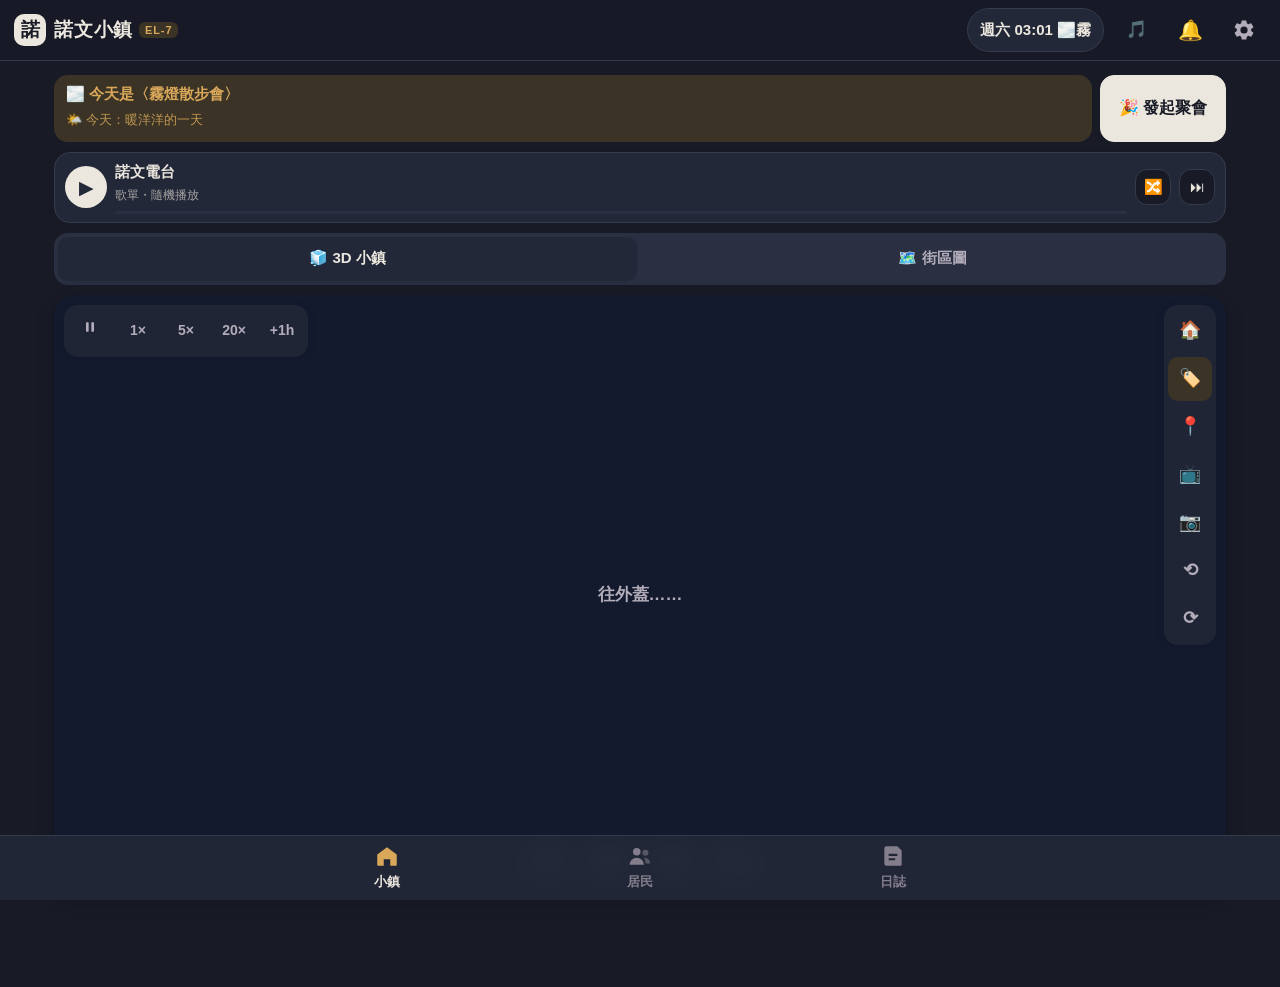
<file: index.html>
<!DOCTYPE html>
<html lang="zh-Hant">
<head>
<meta charset="utf-8">
<title>諾文小鎮</title>
<meta name="viewport" content="width=device-width, initial-scale=1, viewport-fit=cover">
<meta name="description" content="時間融合時代 × 蓋亞聯邦 EL-7：看看諾文的居民正在做什麼。">
<meta name="theme-color" content="#F3EEE4">
<meta name="apple-mobile-web-app-capable" content="yes">
<meta name="mobile-web-app-capable" content="yes">
<meta name="apple-mobile-web-app-status-bar-style" content="black-translucent">
<meta name="apple-mobile-web-app-title" content="諾文小鎮">
<meta name="format-detection" content="telephone=no">
<link rel="manifest" href="manifest.webmanifest">
<link rel="apple-touch-icon" href="icons/icon-180.png">
<link rel="icon" type="image/png" href="icons/icon-192.png">
<link rel="stylesheet" href="css/style.css">
</head>
<body>
<script>(function(){var h=new Date().getHours()+new Date().getMinutes()/60;if(h>=19||h<5.5)document.documentElement.classList.add("dark");})();</script>
<div id="splash" class="splash" aria-live="polite">
  <div class="sp-inner">
    <div class="sp-mark" aria-hidden="true">諾</div>
    <div class="sp-title">諾文小鎮</div>
    <div class="sp-sub">時間融合時代・蓋亞聯邦 EL-7</div>
    <canvas id="spWalk" class="sp-walk" width="300" height="70" aria-hidden="true"></canvas>
    <div class="sp-bar"><i id="spFill"></i></div>
    <div class="sp-step" id="spStep">打開小鎮的門……</div>
    <div class="sp-tip" id="spTip"></div>
  </div>
</div>
<div id="app">
  <header class="topbar">
    <div class="brand">
      <span class="brand-mark" aria-hidden="true">諾</span>
      <span class="brand-text">諾文小鎮<small>EL-7</small></span>
    </div>
    <button class="clock-chip" id="clockChip" type="button" aria-label="時間與設定">
      <span id="clockText">--</span>
    </button>
    <button class="icon-btn music-btn" id="musicBtn" type="button" aria-label="播放 lofi 音樂">🎵</button>
    <button class="icon-btn bell-btn" id="bellBtn" type="button" aria-label="小鎮動態通知">🔔<span class="bell-n" id="bellN" hidden></span></button>
    <button class="icon-btn" id="settingsBtn" type="button" aria-label="設定">
      <svg viewBox="0 0 24 24" width="24" height="24" aria-hidden="true"><path fill="currentColor" d="M19.14 12.94c.04-.3.06-.61.06-.94s-.02-.64-.07-.94l2.03-1.58a.49.49 0 0 0 .12-.61l-1.92-3.32a.49.49 0 0 0-.59-.22l-2.39.96c-.5-.38-1.03-.7-1.62-.94l-.36-2.54a.48.48 0 0 0-.48-.41h-3.84a.47.47 0 0 0-.47.41l-.36 2.54c-.59.24-1.13.57-1.62.94l-2.39-.96a.48.48 0 0 0-.59.22L2.74 8.87a.47.47 0 0 0 .12.61l2.03 1.58c-.05.3-.09.63-.09.94s.02.64.07.94l-2.03 1.58a.49.49 0 0 0-.12.61l1.92 3.32c.12.22.37.29.59.22l2.39-.96c.5.38 1.03.7 1.62.94l.36 2.54c.05.24.24.41.48.41h3.84c.24 0 .44-.17.47-.41l.36-2.54c.59-.24 1.13-.56 1.62-.94l2.39.96c.22.08.47 0 .59-.22l1.92-3.32a.47.47 0 0 0-.12-.61zM12 15.6a3.6 3.6 0 1 1 0-7.2 3.6 3.6 0 0 1 0 7.2z"/></svg>
    </button>
  </header>
  <div class="preview-banner" id="previewBanner" hidden>小鎮時間・進度與台灣時間分開保存</div>

  <button class="news-banner" id="newsBanner" type="button" hidden></button>
  <main id="view" class="view" tabindex="-1"></main>

  <button class="observing-pill" id="obsPill" type="button" hidden></button>

  <nav class="tabbar" aria-label="主要導覽">
    <button type="button" data-nav="town" class="tab">
      <svg viewBox="0 0 24 24" aria-hidden="true"><path d="M3 10.5 12 4l9 6.5V20a1 1 0 0 1-1 1h-5v-6h-6v6H4a1 1 0 0 1-1-1z" fill="currentColor"/></svg>
      <span>小鎮</span></button>
    <button type="button" data-nav="residents" class="tab">
      <svg viewBox="0 0 24 24" aria-hidden="true"><circle cx="9" cy="8" r="3.5" fill="currentColor"/><path d="M2.5 20c0-3.8 2.9-6.5 6.5-6.5s6.5 2.7 6.5 6.5z" fill="currentColor"/><circle cx="17" cy="9" r="2.8" fill="currentColor" opacity=".55"/><path d="M15.5 13.6c3.3-.4 6 1.9 6 5.4h-4.3c0-2-.6-3.8-1.7-5.4z" fill="currentColor" opacity=".55"/></svg>
      <span>居民</span></button>
    <button type="button" data-nav="log" class="tab">
      <svg viewBox="0 0 24 24" aria-hidden="true"><path d="M6 3h10l4 4v13a1 1 0 0 1-1 1H6a2 2 0 0 1-2-2V5a2 2 0 0 1 2-2zm2 7v2h8v-2zm0 4v2h6v-2z" fill="currentColor"/></svg>
      <span>日誌</span></button>
  </nav>

  <div class="sheet-backdrop" id="sheetBackdrop" hidden></div>
  <section class="sheet" id="sheet" role="dialog" aria-modal="true" hidden>
    <div class="sheet-grip" aria-hidden="true"></div>
    <div class="sheet-body" id="sheetBody"></div>
  </section>
  <div class="toast" id="toast" role="status" hidden></div>
</div>

<noscript>這個小鎮需要開啟 JavaScript 才能運作。</noscript>

<script src="js/scale.js"></script>
<script src="data/characters.js"></script>
<script src="data/locations.js"></script>
<script src="data/schedules.js"></script>
<script src="data/events-new.js"></script>
<script src="data/events-more.js"></script>
<script src="data/events-solo.js"></script>
<script src="data/voices.js"></script>
<script src="data/voices-b.js"></script>
<script src="data/relations.js"></script>
<script src="data/phone.js"></script>
<script src="data/phone-voices.js"></script>
<script src="data/festivals.js"></script>
<script src="data/shops.js"></script>
<script src="data/floorplans.js"></script>
<script src="data/interiors.js"></script>
<script src="data/interiors-extra.js"></script>
<script src="data/diary.js"></script>
<script src="data/skins.js"></script>
<script src="data/wishes.js"></script>
<script src="data/doings.js"></script>
<script src="js/splash.js"></script>
<script src="data/events-original.js"></script>
<script src="js/engine.js"></script>
<script src="js/lofi.js"></script>
<script src="js/sfx.js"></script>
<script src="js/picto.js"></script>
<script src="js/blocky.js"></script>
<script src="js/life.js"></script>
<script src="js/wishes.js"></script>
<script src="js/doings.js"></script>
<script src="js/voxroom.js"></script>
<script src="js/voxtown.js"></script>
<script src="js/voxcity.js"></script>
<script src="js/town3d.js"></script>
<script src="js/photo.js"></script>
<script src="js/app.js"></script>
</body>
</html>
</file>
<file: css/style.css>
/* 諾文小鎮 — 手機優先樣式 */
:root {
  --bg: #F3EEE4;
  --bg2: #EAE3D6;
  --card: #FFFDF8;
  --ink: #2A2733;
  --ink2: #67616F;
  --ink3: #958E9C;
  --line: #E2D9C9;
  --brass: #A87633;
  --brass-soft: #F1E3C8;
  --teal: #2C7A74;
  --teal-soft: #D8EBE8;
  --rust: #B9533D;
  --amber: #E9B44C;
  --shadow: 0 1px 2px rgba(60, 45, 20, .08), 0 4px 14px rgba(60, 45, 20, .07);
  /* 地圖 */
  --m-ground: #F6F0E4;
  --m-street: #E6DAC4;
  --m-street-edge: #D8C9AE;
  --m-park: #D6E4C5;
  --m-water: #C3DCDC;
  --m-rail: #A39780;
  --m-plaza: #EEDFC2;
  --p-wood: #EFE2CB;
  --p-tile: #E7E9E4;
  --p-rug: #EADCE0;
  --p-stone: #E2DDD3;
  --p-item: #D7C6A8;
  --p-wall: #8F7E66;
  --tab-h: 64px;
  --top-h: 56px;
  --safe-t: env(safe-area-inset-top, 0px);
  --safe-b: env(safe-area-inset-bottom, 0px);
  --font: -apple-system, BlinkMacSystemFont, "PingFang TC", "Noto Sans TC", "Microsoft JhengHei", "Hiragino Sans", sans-serif;
  --font-serif: "Songti TC", "Noto Serif TC", "Noto Serif CJK TC", "PMingLiU", serif;
  color-scheme: light;
}
html.dark { color-scheme: dark; }
html.dark {
    --bg: #181B26;
    --bg2: #2A3042;
    --card: #232838;
    --ink: #ECE7DE;
    --ink2: #B3ACBA;
    --ink3: #847E8C;
    --line: #353B4D;
    --brass: #D8A75A;
    --brass-soft: #3B3426;
    --teal: #6CC2B9;
    --teal-soft: #1F3836;
    --rust: #E07D66;
    --shadow: 0 1px 2px rgba(0,0,0,.3), 0 6px 18px rgba(0,0,0,.25);
    --m-ground: #222736;
    --m-street: #2E3445;
    --m-street-edge: #3A4155;
    --m-park: #26392E;
    --m-water: #1F3A44;
    --m-rail: #6B6455;
    --m-plaza: #34302A;
    --p-wood: #3A3428;
    --p-tile: #2E3540;
    --p-rug: #3A2F38;
    --p-stone: #33333A;
    --p-item: #55493A;
    --p-wall: #8C7D68;
  }

* { box-sizing: border-box; -webkit-tap-highlight-color: transparent; }
html, body { margin: 0; padding: 0; background: var(--bg); color: var(--ink); }
html { -webkit-text-size-adjust: 100%; text-size-adjust: 100%; }
body {
  font-family: var(--font);
  font-size: 17px;
  line-height: 1.65;
  overscroll-behavior-y: none;
  min-height: 100dvh;
}
button { font: inherit; color: inherit; }
[hidden] { display: none !important; }

#app { min-height: 100dvh; overflow-x: hidden; }

/* ── 頂部 ── */
.topbar {
  position: sticky; top: 0; z-index: 30;
  display: flex; align-items: center; gap: 8px;
  padding: calc(var(--safe-t) + 6px) max(12px, env(safe-area-inset-right)) 6px max(14px, env(safe-area-inset-left));
  background: color-mix(in srgb, var(--bg) 92%, transparent);
  backdrop-filter: blur(10px); -webkit-backdrop-filter: blur(10px);
  border-bottom: 1px solid var(--line);
  min-height: calc(var(--top-h) + var(--safe-t));
}
.brand { display: flex; align-items: center; gap: 8px; margin-right: auto; min-width: 0; }
.brand-mark {
  width: 32px; height: 32px; border-radius: 10px; display: grid; place-items: center;
  font-family: var(--font-serif); font-weight: 700; font-size: 19px;
  background: var(--ink); color: var(--bg);
}
.brand-text { font-family: var(--font-serif); font-weight: 700; font-size: 19px; letter-spacing: .04em; white-space: nowrap; }
.brand-text small { font-family: var(--font); font-size: 11px; font-weight: 700; letter-spacing: .08em; margin-left: 6px; padding: 2px 6px; border-radius: 6px; background: var(--brass-soft); color: var(--brass); vertical-align: 2px; }
.clock-chip {
  min-height: 44px; padding: 0 12px; border-radius: 999px; border: 1px solid var(--line);
  background: var(--card); font-size: 15px; font-weight: 600; white-space: nowrap; cursor: pointer;
  font-variant-numeric: tabular-nums;
}
.icon-btn {
  width: 48px; height: 48px; border-radius: 14px; border: 0; background: transparent; display: grid; place-items: center; cursor: pointer; color: var(--ink2);
}
.icon-btn:active { background: var(--bg2); }
.preview-banner {
  position: sticky; top: calc(var(--top-h) + var(--safe-t)); z-index: 29;
  background: var(--amber); color: #3A2A08; font-size: 14px; font-weight: 700; text-align: center; padding: 6px 12px;
}

/* ── 主畫面 ── */
.view {
  padding: 14px max(14px, env(safe-area-inset-left)) calc(var(--tab-h) + var(--safe-b) + 28px);
  max-width: 640px; margin: 0 auto; outline: none;
}
.view.has-action { padding-bottom: calc(var(--tab-h) + var(--safe-b) + 112px); }
.view.has-pill { padding-bottom: calc(var(--tab-h) + var(--safe-b) + 84px); }
h2.view-title { font-family: var(--font-serif); font-size: 22px; margin: 4px 2px 4px; letter-spacing: .03em; }
.view-sub { color: var(--ink2); font-size: 15px; margin: 0 2px 14px; }

/* ── 底部導覽 ── */
.tabbar {
  position: fixed; left: 0; right: 0; bottom: 0; z-index: 40;
  display: grid; grid-template-columns: repeat(3, 1fr);
  padding: 0 max(8px, env(safe-area-inset-left)) var(--safe-b);
  background: color-mix(in srgb, var(--card) 94%, transparent);
  backdrop-filter: blur(12px); -webkit-backdrop-filter: blur(12px);
  border-top: 1px solid var(--line);
}
.tab {
  height: var(--tab-h); border: 0; background: transparent; display: flex; flex-direction: column; align-items: center; justify-content: center; gap: 2px;
  color: var(--ink3); font-size: 13px; font-weight: 700; cursor: pointer;
}
.tab svg { width: 26px; height: 26px; }
.tab.on { color: var(--ink); }
.tab.on svg { color: var(--brass); }

.observing-pill {
  position: fixed; z-index: 35; left: 50%; transform: translateX(-50%);
  bottom: calc(var(--tab-h) + var(--safe-b) + 10px);
  max-width: calc(100% - 28px); min-height: 48px; padding: 0 18px 0 8px; border-radius: 999px;
  display: flex; align-items: center; gap: 8px; border: 1px solid var(--line);
  background: var(--card); box-shadow: var(--shadow); font-size: 15px; font-weight: 700; cursor: pointer; white-space: nowrap;
}
.observing-pill .pi { flex: none; }
.observing-pill span { overflow: hidden; text-overflow: ellipsis; }

/* ── 共用 ── */
.card { background: var(--card); border: 1px solid var(--line); border-radius: 18px; box-shadow: var(--shadow); }
.btn {
  min-height: 48px; padding: 0 18px; border-radius: 14px; border: 1px solid var(--line); background: var(--card);
  font-size: 16px; font-weight: 700; cursor: pointer; display: inline-flex; align-items: center; justify-content: center; gap: 8px;
}
.btn:active { transform: translateY(1px); }
.btn.primary { background: var(--ink); color: var(--bg); border-color: var(--ink); }
.btn.soft { background: var(--bg2); border-color: transparent; }
.btn.danger { color: var(--rust); }
.btn.block { width: 100%; }
.pi { display: inline-block; vertical-align: middle; flex: none; }
.pi.av { border-radius: 50%; object-fit: cover; }
.muted { color: var(--ink2); }
.tag { display: inline-block; font-size: 12px; font-weight: 700; padding: 1px 7px; border-radius: 6px; background: var(--bg2); color: var(--ink2); vertical-align: 2px; }
.tag.rest { background: var(--teal-soft); color: var(--teal); }

.seg { display: flex; gap: 6px; background: var(--bg2); padding: 4px; border-radius: 14px; }
.seg button { flex: 1; min-height: 44px; border: 0; border-radius: 10px; background: transparent; font-weight: 700; font-size: 15px; color: var(--ink2); cursor: pointer; padding: 0 6px; }
.seg button.on { background: var(--card); color: var(--ink); box-shadow: 0 1px 3px rgba(0,0,0,.08); }
.seg.seg-grid { display: grid; grid-template-columns: 1fr 1fr; }

/* ── 小鎮：區域切換 ── */
.region-tabs { display: grid; grid-template-columns: repeat(4, 1fr); gap: 6px; margin-bottom: 8px; }
.region-tabs button {
  min-height: 56px; border-radius: 14px; border: 1px solid var(--line); background: var(--card);
  display: flex; flex-direction: column; align-items: center; justify-content: center; line-height: 1.2; cursor: pointer; padding: 4px 2px;
}
.region-tabs b { font-size: 17px; font-family: var(--font-serif); }
.region-tabs small { font-size: 12px; color: var(--ink2); font-weight: 600; }
.region-tabs button.on { background: var(--ink); border-color: var(--ink); color: var(--bg); }
.region-tabs button.on small { color: color-mix(in srgb, var(--bg) 75%, transparent); }
.page-tabs { margin-bottom: 10px; }
.page-tabs button { font-size: 14px; }

/* ── 小鎮：街區圖 ── */
.map {
  position: relative; height: clamp(420px, 62vh, 540px); border-radius: 22px; overflow: hidden;
  border: 1px solid var(--line); background: var(--m-ground); box-shadow: var(--shadow);
}
.map-bg { position: absolute; inset: 0; width: 100%; height: 100%; display: block; }
.map::after { content: ""; position: absolute; inset: 0; pointer-events: none; transition: background .6s; }
.map.dusk::after { background: rgba(214, 120, 60, .10); }
.map.night::after { background: rgba(20, 26, 52, .22); }
.map-label {
  position: absolute; left: 12px; top: 10px; z-index: 2; font-size: 12px; font-weight: 700; letter-spacing: .08em;
  color: var(--ink2); background: color-mix(in srgb, var(--card) 80%, transparent); padding: 3px 9px; border-radius: 999px;
}
.map-grid {
  position: absolute; inset: 0; z-index: 1; display: grid; grid-template-columns: 1fr 1fr; grid-template-rows: repeat(3, 1fr);
  padding: 40px 10px 12px; gap: 8px;
}
.slot { display: flex; align-items: center; justify-content: center; min-width: 0; }
.slot:nth-child(1) { justify-content: flex-start; align-items: flex-start; }
.slot:nth-child(2) { justify-content: flex-end; align-items: center; }
.slot:nth-child(3) { justify-content: flex-end; align-items: center; }
.slot:nth-child(4) { justify-content: flex-start; align-items: flex-end; }
.slot:nth-child(5) { justify-content: flex-start; align-items: center; }
.slot:nth-child(6) { justify-content: flex-end; align-items: flex-end; }
.loc-tile {
  width: min(100%, 158px); min-height: 104px; padding: 10px 8px 8px; border-radius: 18px; cursor: pointer;
  background: var(--card); border: 1px solid var(--line); box-shadow: var(--shadow);
  display: flex; flex-direction: column; align-items: center; gap: 4px; text-align: center;
}
.loc-tile:active { transform: scale(.98); }
.loc-tile.home { border-style: dashed; background: color-mix(in srgb, var(--card) 86%, var(--bg)); }
.loc-tile.external { border-color: color-mix(in srgb, var(--teal) 45%, var(--line)); }
.loc-icon { font-size: 26px; line-height: 1; width: 42px; height: 42px; border-radius: 13px; display: grid; place-items: center; background: var(--bg2); }
.loc-name { font-size: 15px; font-weight: 700; line-height: 1.25; word-break: keep-all; overflow-wrap: anywhere; }
.loc-meta { display: flex; align-items: center; gap: 4px; font-size: 14px; font-weight: 700; color: var(--ink2); font-variant-numeric: tabular-nums; }
.loc-meta.has { color: var(--teal); }
.loc-kind { font-size: 11px; font-weight: 700; color: var(--ink3); letter-spacing: .05em; }
.map-hint { text-align: center; color: var(--ink2); font-size: 14px; margin: 10px 0 0; }

/* ── 地點名單（底部抽屜） ── */
.sheet-backdrop { position: fixed; inset: 0; z-index: 60; background: rgba(15, 12, 20, .38); }
.sheet {
  position: fixed; left: 0; right: 0; bottom: 0; z-index: 61; max-height: 86dvh; overflow: auto;
  background: var(--card); border-radius: 22px 22px 0 0; box-shadow: 0 -8px 30px rgba(0,0,0,.18);
  padding: 8px max(16px, env(safe-area-inset-left)) calc(var(--safe-b) + 18px);
  max-width: 640px; margin: 0 auto; animation: sheetUp .22s ease-out;
}
@keyframes sheetUp { from { transform: translateY(28px); } to { transform: none; } }
.sheet-grip { width: 42px; height: 5px; border-radius: 3px; background: var(--line); margin: 4px auto 10px; }
.sheet h3 { font-family: var(--font-serif); font-size: 22px; margin: 0 0 2px; display: flex; align-items: center; gap: 8px; }
.sheet .sheet-desc { color: var(--ink2); font-size: 15px; margin: 0 0 12px; }
.people { list-style: none; margin: 0; padding: 0; display: grid; gap: 8px; }
.person-row {
  width: 100%; min-height: 56px; display: flex; align-items: center; gap: 12px; padding: 6px 14px; border-radius: 14px;
  background: var(--bg2); border: 0; font-size: 18px; font-weight: 700; cursor: pointer; text-align: left;
}
.person-row .tag { margin-left: auto; }
.empty { text-align: center; color: var(--ink2); padding: 22px 8px; font-size: 16px; }
.sheet-actions { display: flex; gap: 8px; margin-top: 14px; }
.sheet-actions .btn { flex: 1; }
.sheet section + section { margin-top: 20px; }
.sheet h4 { font-size: 15px; margin: 0 0 8px; color: var(--ink2); letter-spacing: .04em; }
.chip-row { display: flex; flex-wrap: wrap; gap: 6px; }
.chip {
  min-height: 44px; padding: 0 14px; border-radius: 12px; border: 1px solid var(--line); background: var(--card); font-weight: 700; font-size: 15px; cursor: pointer;
}
.chip.on { background: var(--ink); color: var(--bg); border-color: var(--ink); }
.time-display { font-size: 34px; font-weight: 800; font-variant-numeric: tabular-nums; text-align: center; margin: 4px 0 8px; letter-spacing: .02em; }
.note { font-size: 14px; color: var(--ink2); line-height: 1.6; }
.note p { margin: 0 0 8px; }
.mode-opt { width: 100%; text-align: left; padding: 12px 14px; min-height: 64px; border-radius: 14px; border: 2px solid var(--line); background: var(--card); cursor: pointer; display: block; }
.mode-opt b { display: block; font-size: 17px; }
.mode-opt span { font-size: 14px; color: var(--ink2); }
.mode-opt.on { border-color: var(--brass); background: var(--brass-soft); }
.mode-opt + .mode-opt { margin-top: 8px; }
/* 開關：右邊的小膠囊直接顯示開／關 */
.mode-opt.tog { display: grid; grid-template-columns: 1fr auto; align-items: center; column-gap: 12px; min-height: 56px; }
.mode-opt.tog b, .mode-opt.tog span { grid-column: 1; }
.mode-opt.tog .sw { grid-column: 2; grid-row: 1 / span 2; position: relative; width: 58px; height: 30px; border-radius: 999px; background: var(--bg2); border: 1px solid var(--line); color: var(--ink2); font-style: normal; font-size: 12px; font-weight: 800; line-height: 28px; text-align: right; padding-right: 9px; box-sizing: border-box; }
.mode-opt.tog .sw::before { content: ""; position: absolute; left: 3px; top: 3px; width: 22px; height: 22px; border-radius: 50%; background: var(--card); box-shadow: 0 1px 3px rgba(0,0,0,.25); transition: left .15s; }
.mode-opt.tog.on .sw { background: var(--brass); border-color: var(--brass); color: #fff; text-align: left; padding: 0 0 0 10px; }
.mode-opt.tog.on .sw::before { left: 31px; }
@media (prefers-reduced-motion: reduce) { .mode-opt.tog .sw::before { transition: none; } }
/* 設定裡收起來的區塊 */
.sheet .set-more { margin-top: 20px; border: 1px solid var(--line); border-radius: 14px; padding: 0 14px; }
.sheet .set-more > summary { min-height: 48px; display: flex; align-items: center; font-size: 15px; font-weight: 700; color: var(--ink2); cursor: pointer; list-style: none; }
.sheet .set-more > summary::-webkit-details-marker { display: none; }
.sheet .set-more > summary::after { content: "▾"; margin-left: auto; transition: transform .15s; }
.sheet .set-more[open] > summary::after { transform: rotate(180deg); }
.sheet .set-more[open] { padding-bottom: 14px; }
.sheet .set-more > section:first-of-type { margin-top: 4px; }
.sheet .set-more + section, .sheet section + .set-more { margin-top: 20px; }
textarea.import { width: 100%; min-height: 120px; border-radius: 12px; border: 1px solid var(--line); background: var(--bg); color: var(--ink); padding: 10px; font: 14px/1.5 ui-monospace, Menlo, monospace; }
.kv { display: grid; grid-template-columns: auto 1fr; gap: 4px 12px; font-size: 15px; }
.kv dt { font-weight: 700; }
.kv dd { margin: 0; color: var(--ink2); }

/* ── 居民 ── */
.res-list { display: grid; gap: 10px; }
.res-card {
  width: 100%; display: grid; grid-template-columns: 48px 1fr; gap: 4px 12px; align-items: center; padding: 12px 14px;
  text-align: left; cursor: pointer; border-radius: 18px; border: 1px solid var(--line); background: var(--card); box-shadow: var(--shadow);
}
.res-card .pi { grid-row: span 2; }
.res-name { font-size: 18px; font-weight: 800; display: flex; align-items: center; gap: 6px; flex-wrap: wrap; }
.res-role { font-size: 14px; color: var(--ink2); line-height: 1.4; }
.res-where { grid-column: 1 / -1; font-size: 15px; color: var(--ink); background: var(--bg2); border-radius: 10px; padding: 6px 10px; margin-top: 4px; line-height: 1.5; }
.res-where b { color: var(--teal); }
.obs-badge { font-size: 12px; font-weight: 800; color: var(--bg); background: var(--brass); border-radius: 6px; padding: 1px 7px; }

/* ── 觀察 ── */
.obs-head { padding: 14px; display: grid; grid-template-columns: 60px 1fr; gap: 2px 12px; align-items: center; }
.obs-head .pi { grid-row: span 2; }
.obs-name { font-family: var(--font-serif); font-size: 24px; font-weight: 800; line-height: 1.2; }
.obs-role { font-size: 14px; color: var(--ink2); line-height: 1.4; }
.obs-where { grid-column: 1 / -1; margin-top: 10px; font-size: 16px; padding: 8px 12px; border-radius: 12px; background: var(--bg2); }
.obs-where b { color: var(--teal); }
.obs-tools { grid-column: 1 / -1; display: grid; grid-template-columns: 1fr 1fr; gap: 8px; margin-top: 10px; }
.obs-tools .btn { min-height: 48px; font-size: 15px; padding: 0 8px; }
.btn:disabled { opacity: .45; }
.link-btn { grid-column: 1 / -1; justify-self: center; margin-top: 6px; min-height: 44px; padding: 0 16px; border: 0; background: transparent; color: var(--ink2); font-size: 14px; font-weight: 700; text-decoration: underline; text-underline-offset: 3px; cursor: pointer; }
.profile { grid-column: 1 / -1; margin-top: 10px; font-size: 15px; line-height: 1.7; border-top: 1px dashed var(--line); padding-top: 10px; }
.profile p { margin: 0 0 6px; }

.wait-card { margin-top: 12px; padding: 18px 16px; text-align: center; }
.wait-status { font-size: 17px; font-weight: 700; display: flex; align-items: center; justify-content: center; gap: 10px; }
.wait-sub { color: var(--ink2); font-size: 15px; margin-top: 6px; }
.with-row { margin-top: 12px; display: flex; flex-wrap: wrap; justify-content: center; gap: 8px; }
.with-chip { display: inline-flex; align-items: center; gap: 4px; font-size: 15px; font-weight: 700; padding: 4px 10px 4px 6px; border-radius: 999px; background: var(--bg2); }
.breath { width: 10px; height: 10px; border-radius: 50%; background: var(--teal); animation: breath 2.6s ease-in-out infinite; flex: none; }
@keyframes breath { 0%, 100% { opacity: .25; transform: scale(.8); } 50% { opacity: 1; transform: scale(1); } }
@media (prefers-reduced-motion: reduce) { .breath { animation: none; opacity: .8; } .sheet { animation: none; } }

.scene-head { margin: 16px 2px 8px; }
.scene-meta { font-size: 14px; color: var(--ink2); font-weight: 700; display: flex; align-items: center; gap: 6px; flex-wrap: wrap; }
.scene-title { font-family: var(--font-serif); font-size: 20px; font-weight: 800; margin-top: 2px; }
.transcript { display: grid; gap: 12px; }
.line { animation: lineIn .25s ease-out; }
@keyframes lineIn { from { opacity: 0; transform: translateY(6px); } to { opacity: 1; transform: none; } }
.line.narr { font-size: 17px; color: var(--ink2); line-height: 1.8; padding: 2px 6px; }
.line.say { display: grid; grid-template-columns: 34px 1fr; gap: 8px; align-items: start; }
.line.say .who { font-size: 13px; font-weight: 800; color: var(--ink2); margin: 0 0 2px 4px; }
.bubble { background: var(--card); border: 1px solid var(--line); border-radius: 4px 18px 18px 18px; padding: 10px 14px; font-size: 19px; line-height: 1.7; box-shadow: var(--shadow); }
.line.old { opacity: .78; }
.line.old .bubble { box-shadow: none; }
.line.cur .bubble { border-color: color-mix(in srgb, var(--brass) 55%, var(--line)); }
.done-card { margin-top: 18px; padding: 14px 16px; text-align: center; font-size: 15px; color: var(--ink2); background: var(--teal-soft); border-radius: 14px; }
.done-card b { color: var(--teal); }

.action-bar {
  position: fixed; left: 0; right: 0; z-index: 36;
  bottom: calc(var(--tab-h) + var(--safe-b));
  padding: 10px max(14px, env(safe-area-inset-left)) 10px;
  background: linear-gradient(to top, var(--bg) 70%, color-mix(in srgb, var(--bg) 0%, transparent));
}
.action-bar .inner { max-width: 640px; margin: 0 auto; }
.next-btn {
  width: 100%; min-height: 60px; border-radius: 18px; border: 0; background: var(--ink); color: var(--bg);
  font-size: 19px; font-weight: 800; letter-spacing: .1em; cursor: pointer; box-shadow: var(--shadow);
}
.next-btn.alt { background: var(--teal); color: #fff; }
.next-btn:active { transform: translateY(1px); }

/* ── 日誌 ── */
.log-tools { display: grid; gap: 10px; margin: 10px 0 12px; }
.search {
  width: 100%; min-height: 48px; border-radius: 14px; border: 1px solid var(--line); background: var(--card); color: var(--ink);
  padding: 0 14px; font-size: 16px;
}
.filter-row { display: flex; gap: 6px; overflow-x: auto; padding-bottom: 4px; scrollbar-width: none; -webkit-overflow-scrolling: touch; }
.filter-row::-webkit-scrollbar { display: none; }
.filter-row .chip { flex: none; display: inline-flex; align-items: center; gap: 4px; padding: 0 12px 0 8px; }
.filter-row .chip.all { padding: 0 14px; }
.log-list { display: grid; gap: 10px; }
.log-item { border-radius: 16px; border: 1px solid var(--line); background: var(--card); overflow: hidden; }
.log-sum { width: 100%; text-align: left; border: 0; background: transparent; padding: 12px 14px; cursor: pointer; display: grid; gap: 4px; min-height: 64px; }
.log-title { font-size: 17px; font-weight: 800; }
.log-meta { font-size: 14px; color: var(--ink2); display: flex; flex-wrap: wrap; gap: 4px 10px; align-items: center; }
.log-cast { display: inline-flex; gap: 2px; }
.log-body { padding: 0 14px 14px; display: grid; gap: 8px; border-top: 1px dashed var(--line); padding-top: 12px; }
.log-body .narr { color: var(--ink2); font-size: 16px; }
.log-body .say { font-size: 17px; }
.log-body .say b { margin-right: 6px; }
.dex-progress { margin: 4px 0 12px; }
.bar { height: 10px; border-radius: 5px; background: var(--bg2); overflow: hidden; margin-top: 6px; }
.bar > i { display: block; height: 100%; background: var(--brass); border-radius: 5px; }
.dex-item { display: grid; grid-template-columns: 1fr auto; gap: 2px 8px; padding: 12px 14px; border-radius: 14px; border: 1px solid var(--line); background: var(--card); }
.dex-item.locked { background: transparent; border-style: dashed; }
.dex-item .t { font-weight: 800; font-size: 16px; }
.dex-item.locked .t { color: var(--ink3); letter-spacing: .2em; }
.dex-item .m { font-size: 13px; color: var(--ink2); grid-column: 1 / -1; }
.dex-item .c { font-size: 13px; font-weight: 800; color: var(--teal); }
.more-btn { margin-top: 10px; }

.toast {
  position: fixed; z-index: 80; left: 50%; transform: translateX(-50%); top: calc(var(--top-h) + var(--safe-t) + 14px); max-width: calc(100% - 32px);
  background: var(--ink); color: var(--bg); padding: 10px 16px; border-radius: 12px; font-size: 15px; font-weight: 700; box-shadow: var(--shadow);
}

@media (min-width: 700px) {
  .map { height: 560px; }
  .loc-tile { width: 190px; }
}

/* ── 平面圖 ── */
.plan-card { margin-top: 12px; padding: 10px; }
.plan-title { display: flex; justify-content: space-between; align-items: center; font-size: 14px; font-weight: 800; margin: 0 4px 8px; }
.plan { position: relative; width: 100%; aspect-ratio: 100 / 70; border-radius: 12px; overflow: hidden; background: var(--p-stone); border: 1px solid var(--line); margin-bottom: 12px; }
.plan-card .plan { margin-bottom: 0; }
.plan > svg { position: absolute; inset: 0; width: 100%; height: 100%; display: block; }
.plan-room { font-size: 3.1px; font-weight: 700; fill: var(--ink2); }
.plan-item { font-size: 2.5px; fill: var(--ink2); opacity: .85; }
.dots { position: absolute; inset: 0; }
.dot { position: absolute; transform: translate(-50%, -60%); display: flex; flex-direction: column; align-items: center; transition: left 1.8s ease-in-out, top 1.8s ease-in-out; background: none; border: 0; padding: 6px 8px; margin: 0; min-width: 44px; min-height: 44px; color: inherit; font: inherit; cursor: pointer; border-radius: 12px; }
.dot:active { background: color-mix(in srgb, var(--card) 50%, transparent); }
.dot .pi { filter: drop-shadow(0 1px 1px rgba(0,0,0,.25)); }
.dot-name { font-size: 11px; font-weight: 800; line-height: 1.1; padding: 1px 5px; border-radius: 6px; background: color-mix(in srgb, var(--card) 88%, transparent); white-space: nowrap; margin-top: 1px; }
.dot.me .dot-name { background: var(--brass); color: #fff; }
.dot-st { position: absolute; top: -12px; right: -12px; font-size: 14px; }
.plan-empty { position: absolute; inset: 0; display: grid; place-items: center; color: var(--ink2); font-weight: 700; font-size: 14px; }
@media (prefers-reduced-motion: reduce) { .dot { transition: none; } }

.tag.asg { background: var(--brass-soft); color: var(--brass); }
.loc-chip { font-size: 14px; min-height: 44px; padding: 0 10px; }
.act-grid { display: grid; grid-template-columns: 1fr 1fr; gap: 10px; }
.act-btn { min-height: 76px; border-radius: 16px; border: 1px solid var(--line); background: var(--bg2); font-size: 16px; font-weight: 800; cursor: pointer; display: flex; flex-direction: column; align-items: center; justify-content: center; gap: 2px; }
.act-btn span { font-size: 26px; }
.person-row:disabled { opacity: .5; }

/* ── 手機 ── */
.sheet.phone-mode { background: #12141B; color: #ECE9F2; height: 90dvh; max-height: 90dvh; padding-left: 12px; padding-right: 12px; }
.sheet.phone-mode .sheet-grip { background: #3A3E4C; }
.phone { display: flex; flex-direction: column; min-height: 100%; }
.phone-top { display: grid; grid-template-columns: 80px 1fr 80px; align-items: center; font-size: 14px; font-weight: 700; padding: 4px 4px 10px; }
.phone-top b { text-align: center; font-size: 17px; }
.phone-top span:last-child { text-align: right; }
.phone-back { min-height: 44px; border: 0; background: transparent; color: #8FC8FF; font-size: 16px; font-weight: 700; text-align: left; cursor: pointer; padding: 0; }
.phone-peek { font-size: 13px; color: #8D90A0; text-align: center; padding: 8px 0; }
.chat-list { display: grid; gap: 2px; margin-bottom: 8px; }
.chat-row { width: 100%; display: grid; grid-template-columns: 44px 1fr auto; gap: 10px; align-items: center; min-height: 64px; padding: 8px 6px; border: 0; border-bottom: 1px solid #252935; background: transparent; color: inherit; text-align: left; cursor: pointer; }
.chat-main { min-width: 0; display: flex; flex-wrap: wrap; align-items: baseline; gap: 2px 4px; }
.chat-main b { font-size: 16px; }
.chat-main small { color: #8D90A0; }
.chat-prev { flex-basis: 100%; font-size: 14px; color: #A3A6B5; white-space: nowrap; overflow: hidden; text-overflow: ellipsis; }
.chat-time { font-size: 12px; color: #8D90A0; align-self: start; padding-top: 6px; }
.chat-ic { width: 40px; height: 40px; border-radius: 12px; background: #262A36; display: grid; place-items: center; font-size: 22px; }
.chat-ic.unk { background: #3A1E2A; color: #E68AA6; font-weight: 800; font-size: 18px; }
.chat-ic.sm { width: 28px; height: 28px; font-size: 14px; border-radius: 50%; }
.chat-view { flex: 1; display: flex; flex-direction: column; gap: 8px; padding: 4px 2px 8px; }
.chat-day { align-self: center; font-size: 12px; color: #8D90A0; background: #1E2129; padding: 3px 10px; border-radius: 999px; margin: 8px 0 2px; }
.msg { display: flex; gap: 6px; align-items: flex-end; max-width: 86%; }
.msg.mine { align-self: flex-end; flex-direction: row-reverse; }
.msg-who { font-size: 12px; color: #A3A6B5; margin: 0 0 2px 4px; }
.msg-b { background: #2A2E3B; padding: 8px 12px; border-radius: 16px 16px 16px 4px; font-size: 16px; line-height: 1.55; word-break: break-word; }
.msg.mine .msg-b { background: #3D7D5A; border-radius: 16px 16px 4px 16px; color: #fff; }
.msg-b.stk { background: transparent !important; padding: 2px; }
.sticker { display: inline-block; padding: 14px 16px; border-radius: 18px; border: 2px dashed #555A6B; color: #D9D6E3; font-size: 14px; }
.photo { display: inline-block; padding: 18px 14px; border-radius: 10px; background: #1B1E26; color: #A3A6B5; font-size: 14px; }
.sheet.phone-mode .btn.soft { background: #262A36; color: #ECE9F2; border-color: transparent; }
.obs-tools .span2 { grid-column: 1 / -1; }
.obs-why { margin: -2px 2px 0; font-size: 13px; line-height: 1.5; color: var(--ink2); text-align: center; }
.rel-list { list-style: none; margin: 0 0 12px; padding: 0; display: grid; gap: 10px; }
.rel-row { padding: 10px 12px; border-radius: 14px; background: var(--bg2); }
.rel-top { display: flex; align-items: center; gap: 8px; flex-wrap: wrap; font-size: 17px; }
.rel-stage { margin-left: auto; font-size: 14px; font-weight: 700; color: var(--ink2); }
.rel-row .bar { background: var(--card); }
.rel-tg { width: 100%; margin-top: 8px; min-height: 44px; font-size: 15px; }
.rel-tg.on { background: #F6D5DE; color: #A23B5A; }
.rel-no { margin-top: 6px; font-size: 13px; color: var(--ink3); }
.tag.love { background: #F6D5DE; color: #A23B5A; }
.rel-line { display: grid; grid-template-columns: auto auto 1fr; gap: 6px 8px; align-items: center; font-size: 14px; font-weight: 700; margin: 4px 0 10px; }
.rel-line .bar { grid-column: 1 / -1; margin-top: 0; }
.act-btn.love { background: #FBE6EC; border-color: #F0C4D1; color: #8E2F4C; }
.act-btn small { font-size: 12px; font-weight: 600; opacity: .8; }
.act-btn:disabled { opacity: .45; }
.rel-result { margin-top: 8px; font-weight: 700; color: #A23B5A; }
html.dark .tag.love, html.dark .rel-tg.on { background: #4A2834; color: #F2A9BF; }
html.dark .act-btn.love { background: #3A2430; border-color: #5A3444; color: #F2A9BF; }
html.dark .rel-result { color: #F2A9BF; }

/* ── 相遇提示 ── */
.loc-tile { position: relative; }
.hint-dot { position: absolute; top: -8px; right: -6px; width: 28px; height: 28px; border-radius: 50%; display: grid; place-items: center; font-size: 15px; background: var(--card); border: 2px solid var(--brass); box-shadow: var(--shadow); }
.loc-tile.hot { border-color: color-mix(in srgb, var(--brass) 60%, var(--line)); }
.tag.hint { background: var(--brass-soft); color: var(--brass); }
.person-row .tag.hint { margin-left: auto; }

/* ── 手機傳訊息 ── */
.phone-new { margin: 0 0 10px; }
.sheet.phone-mode .phone-new { background: #262A36; color: #ECE9F2; }
.send-bar { display: flex; flex-wrap: wrap; gap: 6px; padding: 10px 2px 4px; border-top: 1px solid #252935; }
.send-chip { min-height: 44px; padding: 0 12px; border-radius: 999px; border: 1px solid #3A3E4C; background: #1E2129; color: #ECE9F2; font-size: 15px; font-weight: 700; cursor: pointer; }
.send-chip:disabled { opacity: .4; }
.msg.typing .msg-b { color: #8D90A0; font-style: italic; }

/* ── 今天的動態 ── */
.tl-card { margin-top: 12px; padding: 12px 12px 6px; }
.tl-toggle { min-height: 36px; padding: 0 12px; border-radius: 10px; border: 1px solid var(--line); background: var(--bg2); font-size: 13px; font-weight: 700; cursor: pointer; }
.tl-note { font-size: 13px; color: var(--ink2); margin: 0 4px 10px; line-height: 1.5; }
.tl-list { list-style: none; margin: 0; padding: 0 0 0 4px; }
.tl-item { display: grid; grid-template-columns: 82px 1fr; gap: 8px; padding: 8px 0 10px; border-left: 2px solid var(--line); position: relative; }
.tl-item::before { content: ""; position: absolute; left: -6px; top: 13px; width: 10px; height: 10px; border-radius: 50%; background: var(--line); }
.tl-item.now::before { background: var(--brass); box-shadow: 0 0 0 3px var(--brass-soft); }
.tl-item.rest { opacity: .62; }
.tl-time { font-size: 13px; font-weight: 800; color: var(--ink2); padding-left: 12px; font-variant-numeric: tabular-nums; }
.tl-item.now .tl-time { color: var(--brass); }
.tl-what { font-size: 15px; line-height: 1.5; }
.tl-what b { color: var(--teal); }
.tl-with { display: flex; align-items: center; gap: 2px; margin-top: 3px; font-size: 13px; color: var(--ink2); flex-wrap: wrap; }
.tl-with span { margin-left: 4px; }
.tl-sum { margin-top: 6px; font-size: 14px; line-height: 1.6; background: var(--bg2); border-radius: 10px; padding: 7px 10px; color: var(--ink); }
.tl-sum.love { background: #FBE6EC; }
.tl-q { color: var(--ink2); }
html.dark .tl-sum.love { background: #3A2430; }

/* ── 節日與聚會 ── */
.town-top { display: flex; gap: 8px; align-items: stretch; margin-bottom: 10px; }
.fest-banner { flex: 1; display: flex; align-items: center; padding: 8px 12px; border-radius: 14px; background: var(--brass-soft); color: var(--brass); font-weight: 800; font-size: 15px; line-height: 1.4; }
.fest-banner.plain { background: var(--bg2); color: var(--ink2); font-weight: 600; }
.fest-banner:not(.plain) { flex-direction: column; align-items: flex-start; justify-content: center; gap: 2px; }
.fest-name { display: block; }
.fest-name .nw { white-space: nowrap; }
.party-btn { flex: none; min-height: 52px; border-radius: 14px; }
.fest-list { display: grid; gap: 8px; margin-bottom: 8px; }
.fest-row { width: 100%; display: grid; grid-template-columns: 44px 1fr; gap: 10px; text-align: left; padding: 10px 12px; border-radius: 14px; border: 1px solid var(--line); background: var(--card); cursor: pointer; }
.fest-row.today { border: 2px solid var(--brass); background: var(--brass-soft); }
.fest-row:disabled { opacity: .45; }
.fest-ic { font-size: 28px; display: grid; place-items: center; }
.fest-main { display: flex; flex-wrap: wrap; align-items: baseline; gap: 2px 8px; }
.fest-main b { font-size: 17px; }
.fest-rule { font-size: 13px; color: var(--ink2); font-weight: 700; }
.fest-desc { flex-basis: 100%; font-size: 14px; color: var(--ink2); line-height: 1.5; }
.mini-btn { margin-left: 8px; min-height: 32px; padding: 0 10px; border-radius: 8px; border: 1px solid var(--line); background: var(--card); font-size: 13px; font-weight: 700; cursor: pointer; vertical-align: 1px; }
.guest-grid { display: grid; grid-template-columns: repeat(4, 1fr); gap: 6px; }
.guest { min-height: 72px; border-radius: 12px; border: 1px solid var(--line); background: var(--card); display: flex; flex-direction: column; align-items: center; justify-content: center; gap: 2px; font-size: 13px; font-weight: 800; cursor: pointer; padding: 4px 2px; }
.guest small { font-size: 11px; font-weight: 700; color: var(--ink3); }
.guest.on { border: 2px solid var(--teal); background: var(--teal-soft); }
.guest.on small { color: var(--teal); }
.guest:disabled { opacity: .4; }
.act-btn.out { background: var(--teal-soft); border-color: color-mix(in srgb, var(--teal) 30%, var(--line)); color: var(--teal); }

/* ── 通知 ── */
.bell-btn { position: relative; font-size: 20px; width: 44px; }
.bell-n { position: absolute; top: 6px; right: 4px; min-width: 18px; height: 18px; padding: 0 4px; border-radius: 9px; background: var(--rust); color: #fff; font-size: 11px; font-weight: 800; display: grid; place-items: center; line-height: 1; }
.news-banner { position: fixed; z-index: 45; left: 50%; transform: translateX(-50%); top: calc(var(--top-h) + var(--safe-t) + 8px); width: min(560px, calc(100% - 24px));
  display: flex; align-items: center; gap: 8px; padding: 10px 14px; border-radius: 14px; border: 1px solid var(--line); background: var(--card); box-shadow: var(--shadow);
  text-align: left; font-size: 14px; font-weight: 700; cursor: pointer; transition: opacity .35s, transform .35s; animation: nbIn .3s ease-out; }
.news-banner.out { opacity: 0; transform: translate(-50%, -8px); }
@keyframes nbIn { from { opacity: 0; transform: translate(-50%, -8px); } to { opacity: 1; transform: translate(-50%, 0); } }
.nb-t { overflow: hidden; display: -webkit-box; -webkit-line-clamp: 2; -webkit-box-orient: vertical; line-height: 1.45; }
.news-list { list-style: none; margin: 0 0 8px; padding: 0; display: grid; gap: 8px; }
.news-row { width: 100%; text-align: left; display: grid; gap: 4px; padding: 10px 12px; border-radius: 14px; border: 1px solid var(--line); background: var(--card); cursor: pointer; }
.news-row.unread { border-left: 4px solid var(--brass); }
.news-time { font-size: 12px; font-weight: 800; color: var(--ink3); }
.news-text { font-size: 15px; line-height: 1.55; }
.news-q { font-size: 14px; color: var(--ink2); line-height: 1.5; }
.news-cast { display: flex; gap: 2px; }
@media (prefers-reduced-motion: reduce) { .news-banner { animation: none; transition: none; } }
@media (max-width: 400px) { .brand-text small { display: none; } .brand-text { font-size: 17px; } }

/* ── 諾文日報 ── */
.paper { margin-top: 12px; padding: 16px; font-family: var(--font-serif); background: #FBF7EE; }
html.dark .paper { background: #22252F; }
.paper-head { border-bottom: 3px double var(--ink); padding-bottom: 8px; margin-bottom: 10px; text-align: center; }
.paper-name { font-size: 30px; font-weight: 900; letter-spacing: .3em; }
.paper-date { font-size: 13px; color: var(--ink2); font-family: var(--font); font-weight: 700; }
.paper-fest { text-align: center; font-weight: 800; color: var(--brass); margin-bottom: 8px; font-family: var(--font); }
.paper-k { font-family: var(--font); font-size: 12px; font-weight: 800; letter-spacing: .15em; color: var(--rust); margin: 10px 0 4px; }
.paper-lead h3 { font-size: 21px; line-height: 1.45; margin: 0 0 4px; }
.paper-lead p { margin: 0; color: var(--ink2); font-size: 15px; line-height: 1.6; }
.paper-list { list-style: none; margin: 0; padding: 0; display: grid; gap: 6px; font-size: 15px; line-height: 1.55; }
.paper-list span { font-family: var(--font); font-size: 12px; font-weight: 800; color: var(--ink3); margin-right: 6px; }
.paper-cols { display: grid; grid-template-columns: 1fr 1fr; gap: 12px; border-top: 1px solid var(--line); margin-top: 12px; }
.paper-star { display: flex; align-items: center; gap: 6px; flex-wrap: wrap; font-size: 17px; }
.paper-star small { flex-basis: 100%; font-size: 12px; color: var(--ink2); font-family: var(--font); }
.paper-couple { font-size: 15px; font-weight: 700; }
.paper-foot { margin-top: 14px; border-top: 1px solid var(--line); padding-top: 8px; font-size: 12px; color: var(--ink3); text-align: center; font-family: var(--font); }

/* ── 關係圖 ── */
.rel-graph { position: relative; width: 100%; aspect-ratio: 1; margin: 4px 0 8px; background: var(--bg2); border-radius: 18px; }
.rel-graph > svg { position: absolute; inset: 0; width: 100%; height: 100%; }
.rg-node { position: absolute; transform: translate(-50%, -50%); display: flex; flex-direction: column; align-items: center; background: none; border: 0; padding: 2px; min-width: 44px; min-height: 44px; cursor: pointer; color: var(--ink); }
.rg-node span { font-size: 11px; font-weight: 800; background: color-mix(in srgb, var(--card) 85%, transparent); border-radius: 6px; padding: 0 4px; white-space: nowrap; }
.rg-node.me span { background: var(--brass); color: #fff; }

/* ═════════ 3D 小鎮 ═════════ */
.view-switch { margin: 10px 0 10px; }
.t3d { position: relative; height: calc(100dvh - 330px - env(safe-area-inset-top) - env(safe-area-inset-bottom)); min-height: 380px; max-height: 760px; border-radius: 22px; overflow: hidden; background: #BEE0EF; box-shadow: var(--shadow); touch-action: none; -webkit-user-select: none; user-select: none; }
.t3d.night { background: #141A2E; }
.t3d-canvas { display: block; width: 100%; height: 100%; touch-action: none; }
.t3d-loading { position: absolute; inset: 0; display: grid; place-items: center; font-weight: 800; color: var(--ink2); }
.t3d-hud { position: absolute; display: flex; gap: 4px; padding: 4px; border-radius: 14px; background: color-mix(in srgb, var(--card) 86%, transparent); box-shadow: 0 2px 10px rgba(0,0,0,.12); backdrop-filter: blur(6px); -webkit-backdrop-filter: blur(6px); }
.t3d-hud button { min-width: 44px; min-height: 44px; border: 0; border-radius: 10px; background: transparent; font: inherit; font-weight: 800; font-size: 14px; color: var(--ink2); cursor: pointer; padding: 0 6px; }
.t3d-hud button.on { background: var(--brass); color: #fff; }
.t3d-speed { top: 10px; left: 10px; }
.t3d-tools { top: 10px; right: 10px; flex-direction: column; }
.t3d-tools button { font-size: 18px; }
.t3d-tools button.on { background: var(--brass-soft); color: var(--brass); }
/* 手機：右側按鈕收成 ⋯，另外有全螢幕 */
.t3d-tools .t3d-phone { display: none; }
@media (pointer: coarse) {
  .t3d-tools .t3d-phone { display: block; }
  .t3d-tools:not(.open) button:not(.t3d-phone) { display: none; }
  .t3d-tools.open #t3dMore { background: var(--brass-soft); color: var(--brass); }
  .t3d-tools:not(.open) #t3dPhoto { display: block; }   /* 拍照模式在手機上不用先按 ⋯ */
}
body.t3d-full { overflow: hidden; }
body.t3d-full .t3d { position: fixed; inset: 0; z-index: 55; height: auto; min-height: 0; max-height: none; border-radius: 0; }
body.t3d-full .t3d-speed { top: calc(env(safe-area-inset-top) + 10px); }
body.t3d-full .t3d-tools { top: calc(env(safe-area-inset-top) + 10px); }
body.t3d-full .t3d-regions { bottom: calc(env(safe-area-inset-bottom) + 12px); }
.t3d-follow { position: absolute; left: 50%; top: 64px; transform: translateX(-50%); display: flex; align-items: center; gap: 4px; padding: 2px 2px 2px 14px; border-radius: 999px; background: rgba(22,20,28,.72); color: #F4EEE4; font-size: 13px; font-weight: 700; white-space: nowrap; }
body.t3d-full .t3d-follow { top: calc(env(safe-area-inset-top) + 64px); }
.t3d-follow button { min-width: 44px; min-height: 40px; border: 0; border-radius: 999px; background: transparent; color: inherit; font: inherit; font-size: 15px; cursor: pointer; }
body.watching .t3d-follow { display: none !important; }
.t3d-regions { position: absolute; left: 10px; right: 10px; bottom: 10px; display: flex; gap: 6px; justify-content: center; pointer-events: none; }
.t3d-regions button { pointer-events: auto; min-height: 44px; padding: 0 14px; border: 0; border-radius: 22px; font: inherit; font-weight: 800; font-size: 14px; background: color-mix(in srgb, var(--card) 88%, transparent); color: var(--ink); box-shadow: 0 2px 8px rgba(0,0,0,.14); cursor: pointer; }
.t3d-card { position: absolute; left: 10px; right: 10px; bottom: 64px; background: var(--card); border-radius: 18px; padding: 14px 14px 12px; box-shadow: 0 8px 28px rgba(0,0,0,.25); animation: card3dIn .22s ease-out; }
@keyframes card3dIn { from { transform: translateY(12px); opacity: 0; } to { transform: none; opacity: 1; } }
.card3d-x { position: absolute; top: 4px; right: 4px; width: 44px; height: 44px; border: 0; background: none; font-size: 16px; color: var(--ink2); cursor: pointer; }
.card3d-head { display: flex; align-items: center; gap: 10px; padding-right: 36px; }
.card3d-head b { display: block; font-size: 18px; }
.card3d-head small { color: var(--ink2); font-size: 13px; }
.card3d-where { margin-top: 8px; font-size: 15px; line-height: 1.5; }
.card3d-where .tag { margin-left: 6px; }
.card3d-with { display: flex; align-items: center; gap: 4px; margin-top: 6px; font-size: 13px; color: var(--ink2); flex-wrap: wrap; }
.card3d-act { display: flex; gap: 6px; margin-top: 10px; }
.card3d-act .btn { flex: 1; min-height: 44px; padding: 0 6px; font-size: 14px; }
@media (prefers-reduced-motion: reduce) { .t3d-card { animation: none; } }

/* ═════════ 平面圖：等角小房間 ═════════ */
.room3d { position: relative; height: 320px; border-radius: 18px; overflow: hidden; background: #0E0D12; touch-action: pan-y; }
.room-canvas { display: block; width: 100%; height: 100%; touch-action: pan-y; }
.room-load { position: absolute; inset: 0; display: grid; place-items: center; font-weight: 800; color: #5B6290; }
html.dark .room-load { color: #C9CFF7; }
.room-load { color: #C9CFF7; }
.room-day .room-load { color: #6A5A4A; }
.sheet .room3d { height: 280px; margin: 6px 0 4px; }
.room-floors { position: absolute; top: 8px; left: 8px; display: flex; gap: 4px; padding: 3px; border-radius: 12px; background: rgba(255,255,255,.55); }
.room-floors button { min-height: 36px; min-width: 44px; padding: 0 10px; border: 0; border-radius: 9px; font: inherit; font-size: 12px; font-weight: 800; color: #3B3F66; background: transparent; cursor: pointer; }
.room-floors button.on { background: #3B3F66; color: #fff; }

/* ═════════ 放著看 ═════════ */
body.watching .topbar, body.watching .tabbar, body.watching .town-top, body.watching .view-switch, body.watching .news-banner, body.watching .observing-pill,
body.watching .t3d-hud, body.watching .t3d-regions, body.watching .t3d-card { display: none !important; }
body.watching .t3d { position: fixed; inset: 0; height: 100vh; height: 100dvh; max-height: none; border-radius: 0; z-index: 50; box-shadow: none; }
.watch-layer { position: absolute; inset: 0; z-index: 5; cursor: pointer; }
.watch-clock { position: absolute; top: calc(14px + env(safe-area-inset-top)); left: 16px; padding: 6px 12px; border-radius: 14px; font-weight: 800; font-size: 14px; color: #fff; background: rgba(20,22,34,.38); backdrop-filter: blur(4px); -webkit-backdrop-filter: blur(4px); }
.watch-tip { position: absolute; top: calc(14px + env(safe-area-inset-top)); right: 16px; font-size: 12px; font-weight: 700; color: #fff; opacity: 0; animation: watchTip 5s ease-out; text-shadow: 0 1px 4px rgba(0,0,0,.5); }
@keyframes watchTip { 0%, 60% { opacity: .95; } 100% { opacity: 0; } }
.watch-cap { position: absolute; left: 16px; right: 16px; bottom: calc(28px + env(safe-area-inset-bottom)); display: flex; align-items: center; gap: 10px; padding: 12px 16px; border-radius: 18px;
  background: rgba(20,22,34,.62); color: #fff; font-size: 16px; line-height: 1.5; opacity: 0; transform: translateY(8px); transition: opacity .5s, transform .5s; backdrop-filter: blur(6px); -webkit-backdrop-filter: blur(6px); }
.watch-cap.on { opacity: 1; transform: none; }
.watch-cap b { margin-right: 8px; color: #F1D9A8; }
@media (prefers-reduced-motion: reduce) { .watch-cap { transition: none; } .watch-tip { animation: none; opacity: .9; } }

/* 音樂、日記 */
.music-btn.on { color: var(--brass); background: var(--brass-soft); border-radius: 12px; }
.vol-row { display: flex; align-items: center; gap: 12px; margin-top: 10px; font-weight: 700; color: var(--ink2); }
.vol-row input { flex: 1; min-height: 44px; accent-color: var(--brass); }
.diary-day { margin-top: 12px; }
.diary-day h4 { margin: 0 0 8px; font-size: 15px; }
.diary-list { list-style: none; margin: 0; padding: 0; display: grid; gap: 10px; }
.diary-list li { display: grid; grid-template-columns: 30px 1fr; gap: 10px; align-items: start; }
.diary-list b { font-size: 13px; color: var(--ink2); }
.diary-list p { margin: 2px 0 0; font-size: 15px; line-height: 1.6; }
@media (max-width: 420px) { .brand-text { display: none; } .topbar { gap: 4px; } }


/* ═════════ 生活層 ═════════ */
.focus-pill { border: 0; background: transparent; color: inherit; font: inherit; padding: 0; min-height: 44px; text-align: left; }
.life-place { margin-top: 12px; padding: 12px; border-radius: 14px; background: var(--bg2); }
.life-h { font-weight: 700; margin-bottom: 6px; }
.life-sub { font-size: 12px; color: var(--ink3); margin: 8px 0 4px; }
.life-regs { display: flex; flex-wrap: wrap; gap: 8px; }
.life-reg { display: inline-flex; align-items: center; gap: 4px; }
.life-reg small { color: var(--ink2); font-size: 12px; }
.life-anom { padding: 8px 10px; border-radius: 10px; background: #E9E2FF; color: #3E2E7A; font-size: 14px; margin-bottom: 6px; }
.life-lost { padding: 8px 10px; border-radius: 10px; background: var(--brass-soft); color: #6B4A1E; font-size: 14px; margin-bottom: 6px; }
.life-list { list-style: none; margin: 0; padding: 0; }
.life-row { display: grid; grid-template-columns: auto 1fr; gap: 2px 10px; padding: 7px 0; border-top: 1px solid var(--line); font-size: 14px; line-height: 1.5; }
.life-row:first-child { border-top: 0; }
.life-t { color: var(--ink3); font-size: 12px; white-space: nowrap; padding-top: 2px; }
.life-x { color: var(--ink); }
.life-q { grid-column: 2; color: var(--ink2); font-size: 13px; }
.life-tip { font-size: 13px; color: var(--ink2); margin: 12px 2px 8px; line-height: 1.6; }
.life-carry { font-size: 13px; color: var(--ink2); margin-top: 4px; }
.gossip-list, .item-list { list-style: none; margin: 0; padding: 0; }
.gossip, .item { background: var(--card); border-radius: 14px; padding: 12px; margin-bottom: 10px; box-shadow: var(--shadow); }
.g-text { font-weight: 700; line-height: 1.5; }
.g-meta { font-size: 12px; color: var(--ink3); margin: 4px 0 6px; }
.g-who { display: flex; flex-wrap: wrap; gap: 4px; }
.g-path { font-size: 12px; color: var(--ink2); margin-top: 6px; }
.item summary { display: flex; align-items: center; gap: 10px; list-style: none; cursor: pointer; min-height: 44px; }
.item summary::-webkit-details-marker { display: none; }
.i-ic { font-size: 24px; }
.i-n { flex: 1; font-weight: 700; display: flex; flex-direction: column; }
.i-n small { font-weight: 400; color: var(--ink3); font-size: 12px; }
.i-h { font-size: 13px; color: var(--ink2); display: inline-flex; align-items: center; gap: 4px; text-align: right; }
.i-empty { font-size: 13px; color: var(--ink3); padding: 6px 0 2px; }
html.dark .life-anom { background: #2E2850; color: #DCD2FF; }
html.dark .life-lost { color: #FBEBD0; background: #4A3A22; }
.log-tabs { overflow-x: auto; flex-wrap: nowrap; scrollbar-width: none; -webkit-overflow-scrolling: touch; }
.log-tabs::-webkit-scrollbar { display: none; }
.log-tabs button { flex: 0 0 auto; white-space: nowrap; padding-left: 12px; padding-right: 12px; }
.fest-focus { display: block; font-weight: 400; }
.fest-focus .focus-pill { min-height: 28px; font-size: 13px; opacity: .85; }
.enc-invite { text-align: center; padding: 18px 16px; }
.enc-who { display: flex; justify-content: center; gap: 6px; margin-bottom: 10px; }
.enc-text { font-size: 15px; color: var(--ink2); }
.enc-title { font-weight: 700; font-size: 17px; margin: 6px 0 14px; }
.enc-btns { display: flex; gap: 8px; }
.enc-btns .btn { flex: 1; }
.life-circle { display: flex; align-items: center; justify-content: space-between; gap: 8px; padding: 6px 0; }
.life-circle span { display: inline-flex; gap: 2px; }
.life-chg { display: flex; align-items: center; gap: 4px; flex-wrap: wrap; padding: 5px 0; font-size: 14px; }
.life-chg span { margin-left: auto; color: var(--ink2); font-size: 13px; }

/* ── 載入頁 ── */
.splash { position: fixed; inset: 0; z-index: 9999; display: grid; place-items: center; background: radial-gradient(120% 90% at 50% 30%, #FBF6EC 0%, #F1E8D8 60%, #E6D9C2 100%); transition: opacity .45s ease; padding: var(--safe-t) 24px var(--safe-b); }
html.dark .splash { background: radial-gradient(120% 90% at 50% 30%, #2A2F44 0%, #1B1F2C 60%, #12141C 100%); }
.splash.out { opacity: 0; pointer-events: none; }
.sp-inner { width: min(320px, 86vw); text-align: center; }
.sp-mark { width: 64px; height: 64px; margin: 0 auto 14px; border-radius: 18px; display: grid; place-items: center; background: #24212B; color: #F4EBDA; font: 800 34px var(--font-serif); box-shadow: 0 8px 24px rgba(0,0,0,.18); }
html.dark .sp-mark { background: #F1E6D2; color: #24212B; }
.sp-title { font: 800 30px/1.2 var(--font-serif); color: var(--ink); letter-spacing: .08em; }
.sp-sub { margin-top: 4px; font-size: 13px; color: var(--ink3); letter-spacing: .06em; }
.sp-walk { display: block; width: 100%; height: auto; margin: 26px 0 6px; image-rendering: pixelated; }
.sp-bar { height: 8px; border-radius: 99px; background: rgba(120,100,70,.18); overflow: hidden; }
html.dark .sp-bar { background: rgba(255,255,255,.12); }
.sp-bar i { display: block; height: 100%; width: 2%; border-radius: inherit; background: linear-gradient(90deg, #D8A75A, #E8C27A); transition: width .35s ease; }
.sp-step { margin-top: 10px; font-size: 14px; font-weight: 700; color: var(--ink2); min-height: 20px; }
.sp-tip { margin-top: 18px; font-size: 13px; line-height: 1.6; color: var(--ink3); min-height: 42px; }

/* ── 房間編輯器 ── */
.room-edit-btn { position: absolute; top: 8px; right: 8px; min-height: 36px; padding: 0 12px; border: 0; border-radius: 10px; font: inherit; font-size: 13px; font-weight: 800; color: #3B3F66; background: rgba(255,255,255,.72); cursor: pointer; z-index: 2; }
body.room-editing { overflow: hidden; }
.room-editor { position: fixed; inset: 0; z-index: 9500; display: flex; flex-direction: column; background: #16141C; color: #F4EEE4; }
.red-top { display: flex; align-items: center; gap: 8px; padding: calc(env(safe-area-inset-top) + 8px) 12px 8px; }
.red-title { flex: 1; font-weight: 800; font-size: 15px; white-space: nowrap; overflow: hidden; text-overflow: ellipsis; }
.red-title small { font-size: 11px; font-weight: 700; padding: 2px 6px; border-radius: 6px; background: rgba(216,167,90,.25); color: #E8C27A; margin-left: 4px; }
.room-editor button { min-height: 40px; padding: 0 12px; border: 0; border-radius: 11px; font: inherit; font-size: 14px; font-weight: 700; color: #F4EEE4; background: rgba(255,255,255,.1); cursor: pointer; }
.room-editor button:hover { background: rgba(255,255,255,.18); }
.room-editor button.primary { background: #D8A75A; color: #2A2014; }
.room-editor button.danger { background: rgba(220,90,80,.25); color: #FFC8C0; }
.room-editor button.on { background: #F4EEE4; color: #24212B; }
.red-stage { position: relative; flex: 1; min-height: 0; min-width: 0; touch-action: none; overflow: hidden; }
.red-stage .room-canvas { display: block; position: absolute; left: 0; top: 0; }
.red-bottom { padding: 8px 12px calc(env(safe-area-inset-bottom) + 10px); background: rgba(0,0,0,.25); display: flex; flex-direction: column; gap: 8px; }
.red-sel { display: flex; align-items: center; gap: 6px; min-height: 40px; flex-wrap: wrap; }
.red-sel b { margin-right: 4px; font-size: 15px; }
.red-hint { font-size: 13px; color: #B8B0C4; margin: 0; }
.red-tabs { display: flex; gap: 6px; flex-wrap: wrap; }
.red-tabs button { flex: 1; min-width: 92px; }
.red-tray { max-height: 34vh; overflow: auto; }
.red-grid { display: grid; grid-template-columns: repeat(auto-fill, minmax(84px, 1fr)); gap: 6px; }
.red-grid button { min-height: 44px; }
.red-sw { display: flex; align-items: center; gap: 6px; margin-bottom: 8px; flex-wrap: wrap; }
.red-sw span { width: 36px; font-size: 13px; font-weight: 700; color: #B8B0C4; }
.red-sw button { width: 40px; min-width: 40px; height: 40px; padding: 0; border: 2px solid rgba(255,255,255,.25); }
.red-row { display: flex; gap: 8px; margin-top: 8px; }
.red-file { display: inline-grid; place-items: center; min-height: 40px; padding: 0 12px; border-radius: 11px; font-weight: 700; background: rgba(255,255,255,.1); cursor: pointer; }
.red-toast { position: absolute; left: 50%; top: 64px; transform: translateX(-50%); padding: 8px 14px; border-radius: 12px; background: rgba(0,0,0,.75); font-size: 13px; font-weight: 700; z-index: 3; }
@media (min-width: 900px) {
  .room-editor { display: grid; grid-template-columns: 1fr 380px; grid-template-rows: auto minmax(0, 1fr); }
  .red-top { grid-column: 1 / -1; }
  .red-stage { grid-column: 1; grid-row: 2; }
  .red-bottom { grid-column: 2; grid-row: 2; overflow: auto; justify-content: flex-start; }
  .red-tabs { order: -1; }
  .red-tray { max-height: none; }
}

/* ── 電腦版面 ── */
@media (min-width: 1000px) {
  .view { max-width: 1200px; }
  .t3d { height: calc(100dvh - 300px); max-height: none; min-height: 520px; }
  .sheet { left: auto; right: 0; top: 0; bottom: 0; width: 460px; max-width: 460px; max-height: none; margin: 0; border-radius: 22px 0 0 22px; animation: sheetSide .22s ease-out; }
  .sheet .room3d { height: 340px; }
  @keyframes sheetSide { from { transform: translateX(40px); opacity: .6; } to { transform: none; opacity: 1; } }
  .tabbar { padding-left: calc(50% - 380px); padding-right: calc(50% - 380px); }
  .action-bar .inner { max-width: 760px; }
}

/* ═════════ 操控居民 ═════════ */
.ctl { position: fixed; inset: 0; z-index: 9000; background: #16141C; color: #F4EEE4; display: flex; flex-direction: column; user-select: none; -webkit-user-select: none; }
body.ctl-on .toast { z-index: 9600; }
.ctl-top { display: flex; align-items: center; gap: 8px; padding: calc(env(safe-area-inset-top) + 8px) 12px 8px; }
.ctl-me { flex: 1; min-width: 0; display: flex; align-items: center; gap: 10px; }
.ctl-me .pi { border-radius: 50%; flex: none; }
.ctl-me b { display: block; font-size: 16px; }
.ctl-act { display: block; font-size: 12.5px; opacity: .75; white-space: nowrap; overflow: hidden; text-overflow: ellipsis; }
.ctl button { min-height: 44px; padding: 0 14px; border: 0; border-radius: 12px; font: inherit; font-size: 14px; font-weight: 700; color: #F4EEE4; background: rgba(255,255,255,.1); cursor: pointer; }
.ctl button:hover { background: rgba(255,255,255,.18); }
.ctl .btn.primary { background: #D8A75A; color: #2A2014; }
.ctl-stage { position: relative; flex: 1; min-height: 0; overflow: hidden; touch-action: none; }
.ctl-stage .room-canvas { display: block; position: absolute; left: 0; top: 0; }
.ctl-stage .room-edit-btn { display: none; }
.ctl-stage .empty { padding: 40px 20px; text-align: center; opacity: .7; }
/* 房間背景可能是米白色：提示、搖桿、樓層分頁都自帶深色底，才不會白字疊白底 */
.ctl-hint { position: absolute; left: 50%; transform: translateX(-50%); bottom: calc(env(safe-area-inset-bottom) + 10px); width: max-content; max-width: calc(100% - 24px); box-sizing: border-box; padding: 5px 12px; border-radius: 999px; background: rgba(22,20,28,.72); color: #F4EEE4; font-size: 12px; line-height: 1.45; text-align: center; pointer-events: none; }
.ctl-joy { position: absolute; left: 22px; bottom: calc(env(safe-area-inset-bottom) + 52px); width: 116px; height: 116px; border-radius: 50%; background: rgba(22,20,28,.28); border: 2px solid rgba(22,20,28,.38); box-shadow: inset 0 0 0 1px rgba(255,255,255,.25); touch-action: none; }
.ctl-joy i { position: absolute; left: 50%; top: 50%; width: 50px; height: 50px; margin: -25px 0 0 -25px; border-radius: 50%; background: rgba(244,238,228,.9); box-shadow: 0 2px 8px rgba(0,0,0,.35); }
.ctl .room-floors { background: rgba(22,20,28,.72); }
.ctl .room-floors button { min-height: 36px; color: #F4EEE4; background: transparent; }
.ctl .room-floors button:hover { background: rgba(255,255,255,.14); }
.ctl .room-floors button.on { background: #F4EEE4; color: #24212B; }
@media (pointer: fine) { .ctl-joy { display: none; } }
/* 圓環選單 */
.ctl-ring { position: absolute; inset: 0; z-index: 5; background: rgba(10,8,14,.25); }
.ring-c { position: absolute; width: 60px; height: 60px; margin: -30px 0 0 -30px; border-radius: 50%; background: rgba(36,32,44,.92); display: grid; place-items: center; font-size: 28px; box-shadow: 0 0 0 3px rgba(216,167,90,.6); }
.ring-c .pi { border-radius: 50%; }
.ctl .ring-o { position: absolute; width: 58px; height: 58px; min-height: 0; padding: 0; margin: -29px 0 0 -29px; border-radius: 50%; background: rgba(244,238,228,.95); color: #24212B; display: grid; place-items: center; box-shadow: 0 4px 14px rgba(0,0,0,.35); animation: ringIn .18s ease-out both; }
.ctl .ring-o:hover { background: #fff; transform: scale(1.06); }
.ring-o span { font-size: 24px; line-height: 1; }
.ring-o small { position: absolute; top: 60px; left: 50%; transform: translateX(-50%); white-space: nowrap; font-size: 12px; font-weight: 800; color: #F4EEE4; text-shadow: 0 1px 3px #000; text-align: center; }
.ring-o small em { display: block; font-style: normal; font-size: 10.5px; opacity: .8; }
.ctl .ring-o.dis { background: rgba(140,134,150,.7); }
@keyframes ringIn { from { opacity: 0; transform: scale(.4); } }
/* 對話框 */
.ctl-talk { position: absolute; left: 12px; right: 12px; bottom: calc(env(safe-area-inset-bottom) + 12px); z-index: 4; max-width: 620px; margin: 0 auto; padding: 14px 16px 12px; border-radius: 16px; background: rgba(28,25,34,.94); box-shadow: 0 8px 30px rgba(0,0,0,.4); }
.ctl-line { display: flex; gap: 10px; align-items: flex-start; font-size: 15.5px; line-height: 1.6; }
.ctl-line .pi { border-radius: 50%; flex: none; }
.ctl-line b { font-size: 13px; color: #E8C27A; }
.ctl-line p { margin: 2px 0 0; }
.ctl-line.narr { display: block; opacity: .85; font-style: italic; }
.ctl-btns { display: flex; align-items: center; justify-content: flex-end; gap: 8px; margin-top: 10px; }
.ctl-btns .muted { margin-right: auto; font-size: 12px; opacity: .6; }
/* 出門 */
.ctl-panel { position: absolute; inset: 0; z-index: 6; background: rgba(10,8,14,.55); display: flex; align-items: flex-end; justify-content: center; }
.ctl-panel-in { width: 100%; max-width: 640px; max-height: 78%; overflow: auto; background: var(--card, #2A2632); color: var(--ink, #F4EEE4); border-radius: 20px 20px 0 0; padding: 16px 16px calc(env(safe-area-inset-bottom) + 16px); }
.ctl-panel-in h3 { display: flex; align-items: center; gap: 8px; margin: 0 0 8px; }
.ctl-panel-in h4 { margin: 14px 0 6px; font-size: 13px; opacity: .7; }
.ctl-panel-in .chip { color: inherit; background: rgba(127,127,127,.15); min-height: 40px; }
.ctl-fade { position: absolute; inset: 0; z-index: 7; background: #16141C; display: grid; place-items: center; text-align: center; animation: fadeIn .25s both; }
.ctl-fade .pi { border-radius: 50%; }
@keyframes fadeIn { from { opacity: 0; } }
.ctl .btn.soft { background: rgba(255,255,255,.14); color: #F4EEE4; }
.ctl-talk:not([hidden]) ~ .ctl-joy { display: none; }
@media (max-width: 520px) { .ctl-top button { padding: 0 10px; } .ctl-act { font-size: 11.5px; } }
.ctl-me > div { min-width: 0; }
/* 戶外地點操控：直接用 3D 小鎮 */
.ctl-stage.ctl-town canvas { display: block; position: absolute; left: 0; top: 0; }
/* 第一人稱：準心、可以互動時的提示 */
.fp-cross { position: absolute; left: 50%; top: 50%; z-index: 5; pointer-events: none; transform: translate(-50%, -50%); }
.fp-cross i { display: block; width: 14px; height: 14px; border-radius: 50%; border: 2px solid rgba(255,255,255,.85); box-shadow: 0 0 0 1px rgba(0,0,0,.35); transition: transform .15s, border-color .15s; }
.fp-cross.hot i { transform: scale(1.35); border-color: #FFD27A; }
.fp-cross span { position: absolute; left: 50%; top: 22px; transform: translateX(-50%); white-space: nowrap; font-size: 13px; font-weight: 700; color: #fff; background: rgba(20,18,28,.72); padding: 3px 10px; border-radius: 999px; }
.fp-cross span:empty { display: none; }
/* 進出房子的載入畫面 */
.ctl-fade { transition: opacity .4s; }
.ctl-fade.out { opacity: 0; }
.ctl-load { display: grid; justify-items: center; gap: 6px; color: #EDE6F5; }
.ctl-load .pi { border-radius: 50%; box-shadow: 0 0 0 3px rgba(255,255,255,.15); }
.ctl-load-to { margin: 8px 0 0; font-size: 13px; opacity: .65; letter-spacing: .08em; }
.ctl-load h3 { margin: 0; font-size: 22px; }
.ctl-load-spin { width: 26px; height: 26px; margin-top: 10px; border-radius: 50%; border: 3px solid rgba(255,255,255,.18); border-top-color: #FFD27A; animation: ctlspin .8s linear infinite; }
@keyframes ctlspin { to { transform: rotate(360deg); } }
@media (prefers-reduced-motion: reduce) { .ctl-load-spin { animation: none; } }

/* 商店、背包 */
.shop-greet { margin: 0 0 10px; font-size: 13.5px; opacity: .85; }
.shop-wallet { display: flex; align-items: center; gap: 8px; padding: 8px 10px; border-radius: 12px; background: var(--bg2); margin-bottom: 10px; font-size: 13.5px; }
.shop-wallet > span { flex: 1; } .shop-wallet b { font-size: 16px; color: var(--brass); }
.shop-msg { margin: 0 0 8px; font-size: 13px; color: var(--teal); font-weight: 700; }
.shop-list { display: grid; gap: 6px; }
.shop-it { display: flex; align-items: center; gap: 8px; padding: 6px 8px; border-radius: 12px; background: var(--bg); }
.shop-ic { font-size: 22px; width: 30px; text-align: center; }
.shop-n { flex: 1; display: flex; flex-direction: column; min-width: 0; } .shop-n small { opacity: .65; font-size: 12px; }
.shop-acts { display: grid; gap: 6px; margin-top: 10px; }
.shop-acts .btn { width: 100%; }
.btn.sm { padding: 5px 12px; font-size: 13px; min-height: 0; }
.ctl-top .ctl-shopbtn { white-space: nowrap; }
#ctl .shop .btn.soft { background: var(--card); color: var(--ink); border: 1px solid var(--line); }
#ctl .shop .btn:disabled { opacity: .4; }
#ctl .shop .btn.sm { min-height: 34px; padding: 0 12px; font-size: 13px; }
#ctl .shop .shop-acts .btn { min-height: 42px; }
@media (max-width: 600px) { .ctl-shopname { display: none; } }

/* 第一人稱小地圖 */
.fp-minimap { position: absolute; top: 12px; left: 12px; width: 150px; height: 150px; border-radius: 50%; z-index: 5; cursor: pointer;
  box-shadow: 0 4px 16px rgba(0,0,0,.35); transition: width .2s, height .2s; }
.fp-minimap.big { width: 260px; height: 260px; }
.fp-minimap canvas { width: 100%; height: 100%; display: block; border-radius: 50%; }
@media (max-width: 700px) { .fp-minimap { width: 112px; height: 112px; } .fp-minimap.big { width: 200px; height: 200px; } }

/* 諾文電台 */
.radio { display: flex; align-items: center; gap: 8px; margin: 10px 0 4px; padding: 8px 10px; border-radius: 16px; background: var(--card); border: 1px solid var(--line); box-shadow: 0 2px 8px rgba(40,30,20,.06); }
.radio-play { width: 42px; height: 42px; flex: none; border-radius: 50%; border: 0; background: var(--ink); color: var(--card); font-size: 19px; line-height: 1; cursor: pointer; }
.radio.on .radio-play { background: var(--brass); color: #fff; }
.radio-info { flex: 1; min-width: 0; display: flex; flex-direction: column; align-items: flex-start; gap: 1px; background: none; border: 0; padding: 0; text-align: left; cursor: pointer; color: inherit; font: inherit; }
.radio-info b { font-size: 14.5px; white-space: nowrap; overflow: hidden; text-overflow: ellipsis; max-width: 100%; }
.radio-info small { font-size: 12px; opacity: .65; white-space: nowrap; overflow: hidden; text-overflow: ellipsis; max-width: 100%; }
.radio-bar { display: block; width: 100%; height: 3px; border-radius: 2px; background: var(--bg2); margin-top: 4px; overflow: hidden; }
.radio-bar i { display: block; height: 100%; background: var(--brass); transition: width 1s linear; }
.radio-btn { width: 36px; height: 36px; flex: none; border-radius: 12px; border: 1px solid var(--line); background: var(--bg); font-size: 15px; cursor: pointer; opacity: .55; }
.radio-btn.on, #radioNext { opacity: 1; }
.radio-btn:disabled { opacity: .25; }
.music-mode { margin: 6px 0 10px; }
.music-tools { display: flex; gap: 6px; flex-wrap: wrap; }
.track-list { display: grid; gap: 4px; }
.track { display: flex; align-items: center; gap: 10px; padding: 8px 10px; border-radius: 12px; border: 1px solid transparent; background: var(--bg); text-align: left; cursor: pointer; color: inherit; font: inherit; }
.track.on { border-color: var(--brass); background: var(--card); }
.track-ic { width: 22px; text-align: center; }
.track.on .track-ic { color: var(--brass); font-weight: 700; }
.track-n { display: flex; flex-direction: column; min-width: 0; } .track-n small { opacity: .6; font-size: 12px; }

/* 拍照模式：介面全收，只留快門和調整面板；畫面本身拍下來不含這些按鈕 */
body.photo-on .topbar, body.photo-on .tabbar, body.photo-on .town-top, body.photo-on .view-switch, body.photo-on .news-banner, body.photo-on .observing-pill,
body.photo-on .t3d-hud, body.photo-on .t3d-regions, body.photo-on .t3d-card, body.photo-on .t3d-cap, body.photo-on .toast { display: none !important; }
body.photo-on .t3d { position: fixed; inset: 0; height: 100vh; height: 100dvh; max-height: none; border-radius: 0; z-index: 50; box-shadow: none; }
.ph-layer { position: fixed; inset: 0; z-index: 60; pointer-events: none; color: #fff; font-weight: 700; }
.ph-layer button, .ph-layer input, .ph-panel { pointer-events: auto; }
.ph-top { position: absolute; top: max(10px, env(safe-area-inset-top)); left: 12px; right: 12px; display: flex; align-items: center; justify-content: space-between; gap: 8px; }
.ph-title { padding: 6px 12px; border-radius: 999px; background: rgba(20,18,30,.45); backdrop-filter: blur(6px); -webkit-backdrop-filter: blur(6px); font-size: 14px; }
.ph-btn, .ph-show { width: 44px; height: 44px; border-radius: 50%; border: 0; background: rgba(20,18,30,.5); color: #fff; font-size: 18px; cursor: pointer; backdrop-filter: blur(6px); -webkit-backdrop-filter: blur(6px); }
.ph-show { position: absolute; right: 12px; bottom: max(14px, env(safe-area-inset-bottom)); display: none; opacity: .7; }
.ph-panel { position: absolute; left: 50%; transform: translateX(-50%); bottom: calc(max(12px, env(safe-area-inset-bottom)) + 84px); width: min(460px, calc(100% - 24px));
  padding: 8px 10px 8px; border-radius: 18px; background: rgba(20,18,30,.55); backdrop-filter: blur(10px); -webkit-backdrop-filter: blur(10px); box-shadow: 0 6px 24px rgba(0,0,0,.25); }
.ph-tabs { display: flex; gap: 4px; margin-bottom: 6px; }
.ph-tabs button { flex: 1; min-height: 40px; border: 0; border-radius: 12px; background: transparent; color: rgba(255,255,255,.75); font: inherit; font-size: 13.5px; cursor: pointer; padding: 0 2px; white-space: nowrap; }
.ph-tabs button.on { background: rgba(255,255,255,.18); color: #fff; }
.ph-body { min-height: 92px; display: flex; flex-direction: column; justify-content: center; gap: 6px; }
.ph-row { display: flex; align-items: center; justify-content: space-between; gap: 6px; }
.ph-wrap { flex-wrap: wrap; justify-content: flex-start; }
.ph-val { font-size: 17px; letter-spacing: .5px; }
.ph-chip { min-height: 40px; padding: 0 12px; border-radius: 999px; border: 1px solid rgba(255,255,255,.3); background: transparent; color: #fff; font: inherit; font-size: 13.5px; cursor: pointer; }
.ph-chip.on { background: #fff; color: #2a2333; border-color: #fff; }
.ph-lab { display: flex; align-items: center; gap: 10px; font-size: 13px; }
.ph-lab span { flex: none; width: 92px; opacity: .85; }
.ph-lab.off { opacity: .4; }
.ph-range { flex: 1; width: 100%; height: 36px; accent-color: #fff; cursor: pointer; }
.ph-hint { margin-top: 2px; font-size: 11.5px; font-weight: 500; opacity: .6; text-align: center; }
.ph-shutter { position: absolute; left: 50%; bottom: max(14px, env(safe-area-inset-bottom)); transform: translateX(-50%); width: 68px; height: 68px; border-radius: 50%;
  border: 4px solid #fff; background: rgba(255,255,255,.2); cursor: pointer; padding: 0; box-shadow: 0 4px 16px rgba(0,0,0,.3); }
.ph-shutter i { display: block; width: 50px; height: 50px; margin: auto; border-radius: 50%; background: #fff; transition: transform .1s; }
.ph-shutter:active i { transform: scale(.88); }
body.ph-bare .ph-panel, body.ph-bare .ph-top, body.ph-bare .ph-shutter { display: none; }
body.ph-bare .ph-show { display: block; }
.ph-flash { position: fixed; inset: 0; z-index: 70; background: #fff; pointer-events: none; animation: phFlash .45s ease-out forwards; }
@keyframes phFlash { from { opacity: .85; } to { opacity: 0; } }
.ph-preview { position: fixed; inset: 0; z-index: 75; display: flex; align-items: center; justify-content: center; padding: 16px; background: rgba(10,8,16,.6); }
.ph-card { width: min(560px, 100%); max-height: 100%; overflow: auto; padding: 12px; border-radius: 18px; background: var(--card); color: var(--ink); box-shadow: 0 10px 40px rgba(0,0,0,.4); }
.ph-card img { display: block; width: 100%; max-height: 60vh; object-fit: contain; border-radius: 10px; background: #000; }
.ph-tip { margin: 10px 2px 8px; font-size: 13px; opacity: .7; }
.ph-acts { display: flex; gap: 8px; justify-content: flex-end; flex-wrap: wrap; }
.ph-acts .btn { min-height: 44px; display: inline-flex; align-items: center; justify-content: center; text-decoration: none; }
@media (max-height: 560px) { .ph-panel { bottom: 12px; left: 12px; transform: none; width: min(400px, calc(100% - 110px)); } .ph-shutter { left: auto; right: 16px; transform: none; bottom: 50%; margin-bottom: -34px; } }

/* ── 心情與小心願 ── */
.mood-chip { display: inline-flex; align-items: center; gap: 3px; font-size: 12px; font-weight: 700; padding: 1px 8px; border-radius: 999px; background: var(--bg2); color: var(--ink2); white-space: nowrap; vertical-align: 2px; }
.obs-name .mood-chip { margin-left: 8px; }
.card3d-head .mood-chip { margin: 2px 0; }
.mood-chip.mood-worry { background: var(--brass-soft); color: var(--brass); }
.mood-chip.mood-happy, .mood-chip.mood-warm, .mood-chip.mood-love, .mood-chip.mood-excited { background: var(--teal-soft); color: var(--teal); }
.mood-chip.mood-blue { background: #E3E6EE; color: #5A6378; }
html.dark .mood-chip.mood-blue { background: #2C3140; color: #A9B3C9; }
.wish-banner { padding: 12px 14px; margin-bottom: 12px; border: 1px solid color-mix(in srgb, var(--brass) 40%, var(--line)); }
.wish-b-title { font-weight: 800; font-size: 15px; color: var(--brass); margin-bottom: 8px; }
.wish-b-list { display: grid; gap: 8px; }
.wish-b-item { display: flex; align-items: center; gap: 10px; min-height: 48px; padding: 6px 10px; border-radius: 14px; border: 1px solid var(--line); background: var(--bg); color: var(--ink); text-align: left; cursor: pointer; }
.wish-b-item b { display: block; font-size: 15px; }
.wish-b-item small { display: block; font-size: 13px; color: var(--ink2); }
.wish-btn { background: var(--brass-soft); color: var(--brass); border: 1px solid color-mix(in srgb, var(--brass) 35%, transparent); font-weight: 800; min-height: 44px; }
.card3d-act:has(.wish-btn) { flex-wrap: wrap; }
.card3d-act .wish-btn { flex: 1 1 100%; }
.wish-talk { margin-top: 12px; }
.wish-you { justify-self: end; max-width: 85%; background: var(--teal-soft); color: var(--teal); font-weight: 700; border-radius: 18px 4px 18px 18px; padding: 8px 14px; font-size: 16px; }
.wish-opts { display: grid; gap: 10px; margin-top: 16px; }
.wish-opt { min-height: 48px; font-size: 16px; }
.wish-done div + div { margin-top: 4px; }
.wish-log { padding: 12px 14px; }

/* ═════════ 房間 360° 轉、說話特寫 ═════════ */
.room-rot { position: absolute; right: 8px; bottom: 8px; display: flex; gap: 6px; z-index: 3; }
.room-rot button { width: 44px; height: 44px; padding: 0; border: 0; border-radius: 12px; font: inherit; font-size: 22px; line-height: 1; color: #3B3F66; background: rgba(255,255,255,.72); box-shadow: 0 2px 8px rgba(0,0,0,.12); cursor: pointer; }
.room-rot button:active { transform: scale(.94); }
.ctl-stage .room-rot { top: 8px; bottom: auto; }
.ctl .room-rot button { min-height: 44px; color: #F4EEE4; background: rgba(22,20,28,.72); }
.red-stage .room-rot { display: none; }
/* 上下黑邊：有人說話時從畫面上下滑進來 */
.room-lb { position: absolute; inset: 0; pointer-events: none; z-index: 1; }
.room-lb i { font-style: normal; position: absolute; left: 0; right: 0; height: 0; background: #0B0A0E; transition: height .6s ease; display: flex; align-items: center; justify-content: center; overflow: hidden; }
.room-lb i:first-child { top: 0; }
.room-lb i:last-child { bottom: 0; }
.room-lb.on i { height: 11%; }
.room-lb span { color: #E8DCC4; font-size: 12px; font-weight: 700; letter-spacing: .12em; opacity: 0; transition: opacity .6s ease .3s; white-space: nowrap; overflow: hidden; text-overflow: ellipsis; max-width: calc(100% - 120px); }
.room-lb.on span { opacity: .85; }
.room3d:has(.room-lb.on) .room-edit-btn { opacity: 0; pointer-events: none; }
.room3d:has(.room-lb.on) .room-rot, .ctl-stage:has(.room-lb.on) .room-rot { opacity: .55; }
.room3d:has(.room-lb.on) .room-rot { bottom: calc(11% + 6px); }
/* 觀察時有人說話：房間黏在畫面上方，對話在下面捲 */
.plan-card.on-stage { position: sticky; top: calc(env(safe-area-inset-top) + 6px); z-index: 6; }
.plan-card.on-stage .room3d { height: 260px; }
@media (prefers-reduced-motion: reduce) { .room-lb i, .room-lb span { transition: none; } }
.room-floors { z-index: 3; }
.room-fp .room-rot, .room-fp .room-lb { display: none; }
.ctl-stage .room-lb span { display: none; }

/* ═════ 自己做點什麼（js/doings.js） ═════ */
.card3d-act:has([data-doopen]) { flex-wrap: wrap; }
.card3d-act [data-doopen] { flex: 1 1 100%; }
.obs-tools [data-doopen] { grid-column: 1 / -1; }
.btn.doing { background: var(--teal-soft); color: var(--teal); border-color: color-mix(in srgb, var(--teal) 35%, transparent); font-weight: 700; }
.do-grid { display: grid; grid-template-columns: 1fr 1fr; gap: 8px; margin: 4px 0 14px; }
.do-opt { display: flex; align-items: center; gap: 8px; min-height: 52px; padding: 6px 10px; text-align: left; border-radius: 12px;
  background: var(--bg2); color: var(--ink); border: 1px solid var(--line); font: inherit; font-size: 14px; line-height: 1.3; cursor: pointer; position: relative; }
.do-opt:active { transform: scale(.98); }
.do-opt.liked { padding-right: 22px; border-color: color-mix(in srgb, var(--brass) 55%, transparent); background: var(--brass-soft); }
.do-ic { font-size: 22px; flex: none; width: 28px; text-align: center; }
.do-lb { flex: 1; min-width: 0; }
.do-star { position: absolute; top: 3px; right: 6px; font-size: 11px; }
.do-h { margin: 6px 0 6px; font-size: 14px; color: var(--ink2); }
.do-now { display: flex; align-items: center; justify-content: space-between; gap: 8px; flex-wrap: wrap; margin-bottom: 10px; }
.do-now .btn { min-height: 44px; }
</file>
